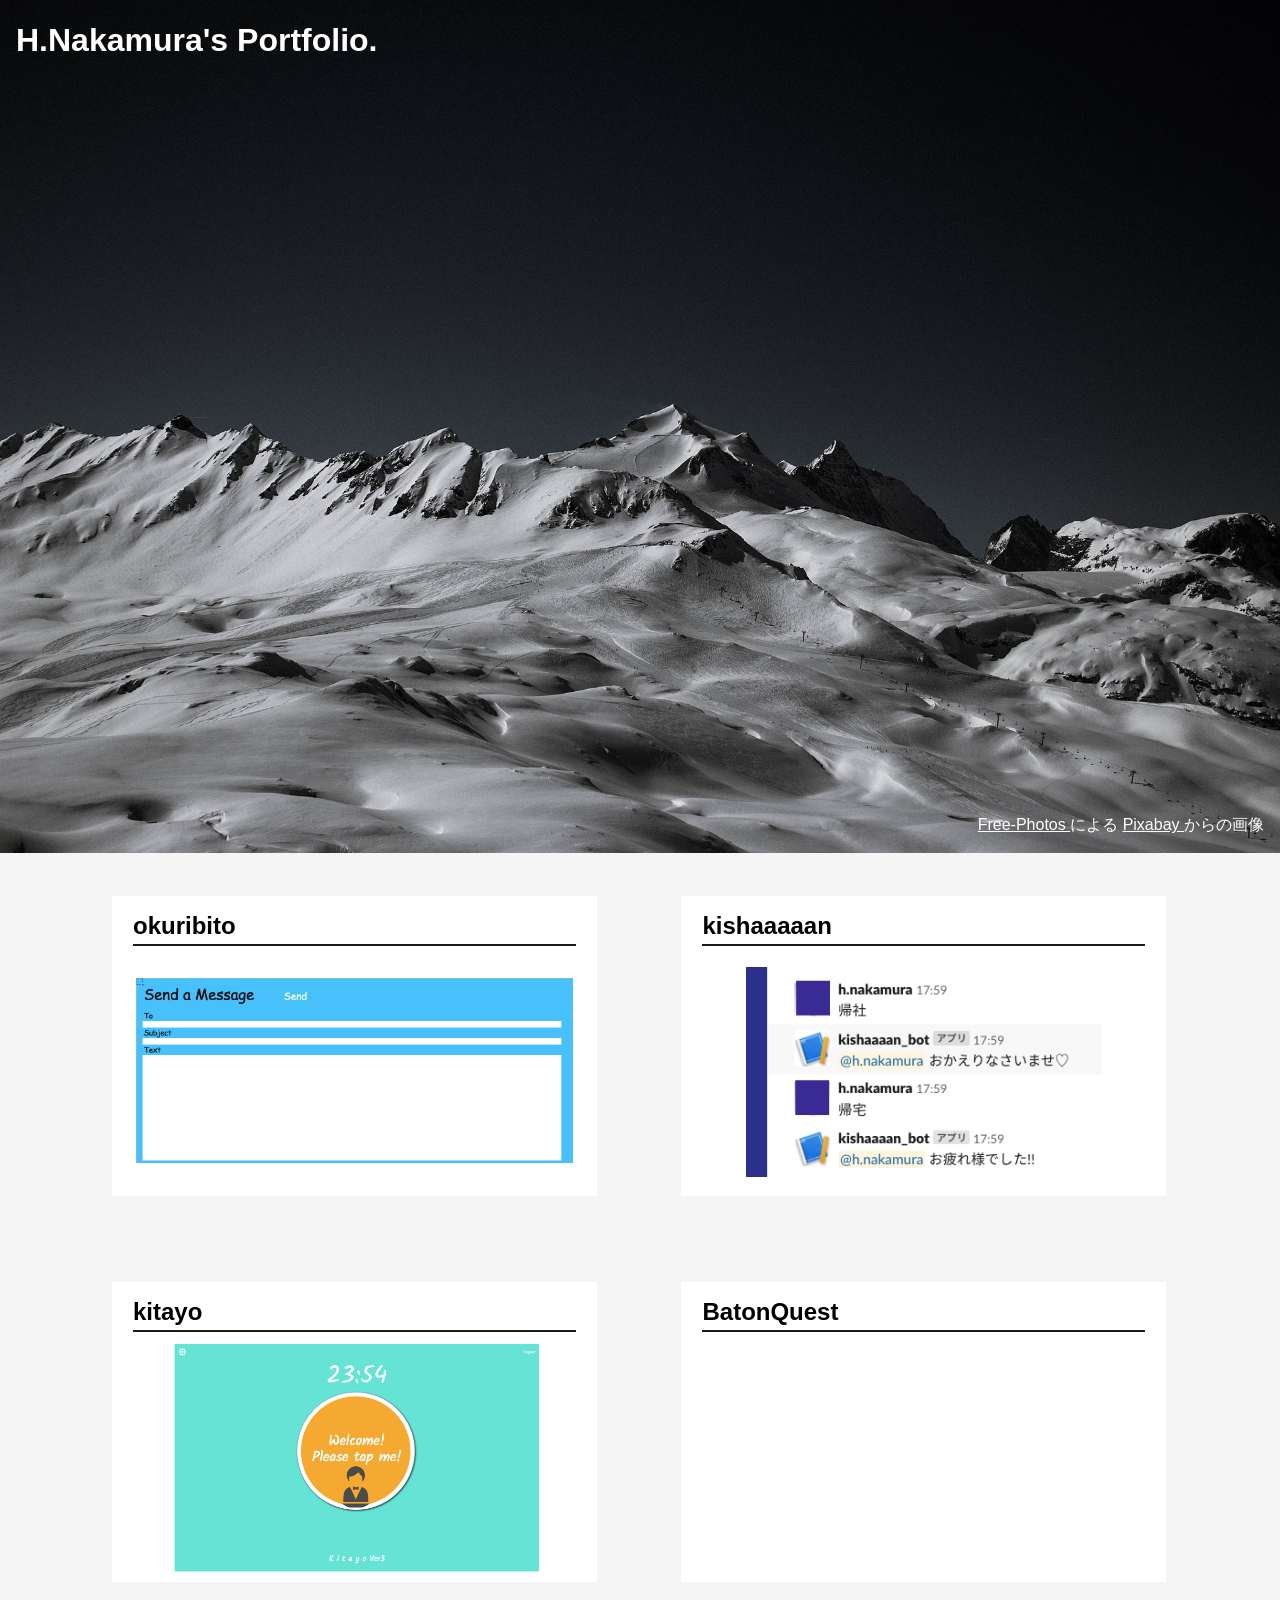
<file: index.html>
<!DOCTYPE html>
<html lang="en" dir="ltr">
  <head>
    <meta charset="utf-8">
    <meta name="viewport" content="width=device-width,initial-scale=1.0">
    <link rel="stylesheet" href="./css/style.css">
    <title>Top</title>
  </head>
  <body>
    <header id="header">
      <h1 id="header-h1">H.Nakamura's Portfolio.</h1>
    </header>
    <section >
      <div class="image-area">
        <img src="./img/mountains_1.jpg" alt="mountains_1.jpg">
        <p class="link-pixabay">
          <a href="https://pixabay.com/ja/users/Free-Photos-242387/?utm_source=link-attribution&amp;utm_medium=referral&amp;utm_campaign=image&amp;utm_content=1245915">
            Free-Photos
          </a>
          による
          <a href="https://pixabay.com/ja/?utm_source=link-attribution&amp;utm_medium=referral&amp;utm_campaign=image&amp;utm_content=1245915">
            Pixabay
          </a>
          からの画像
        </p>
      </div>
    </section>

    <section>
      <div class="product-area">
        <div class="product-contents">
          <p>okuribito</p>
          <img class="img-okuribito"src="./img/okuribito.png" alt="okuribito.png">
        </div>
        <div class="product-contents">
          <p>kishaaaaan</p>
          <img class="img-kishaaaaan" src="./img/kishaaaaan.png" alt="kishaaaaan.png">
        </div>
        <div class="product-contents">
          <p>kitayo</p>
          <img class="img-kitayo" src="./img/kitayo.png" alt="kitayo.png">
        </div>
        <div class="product-contents">
          <p>BatonQuest</p>
        </div>
      </div>
    </section>
    <script type="text/javascript" src="./js/index.js"></script>
  </body>
</html>
</file>
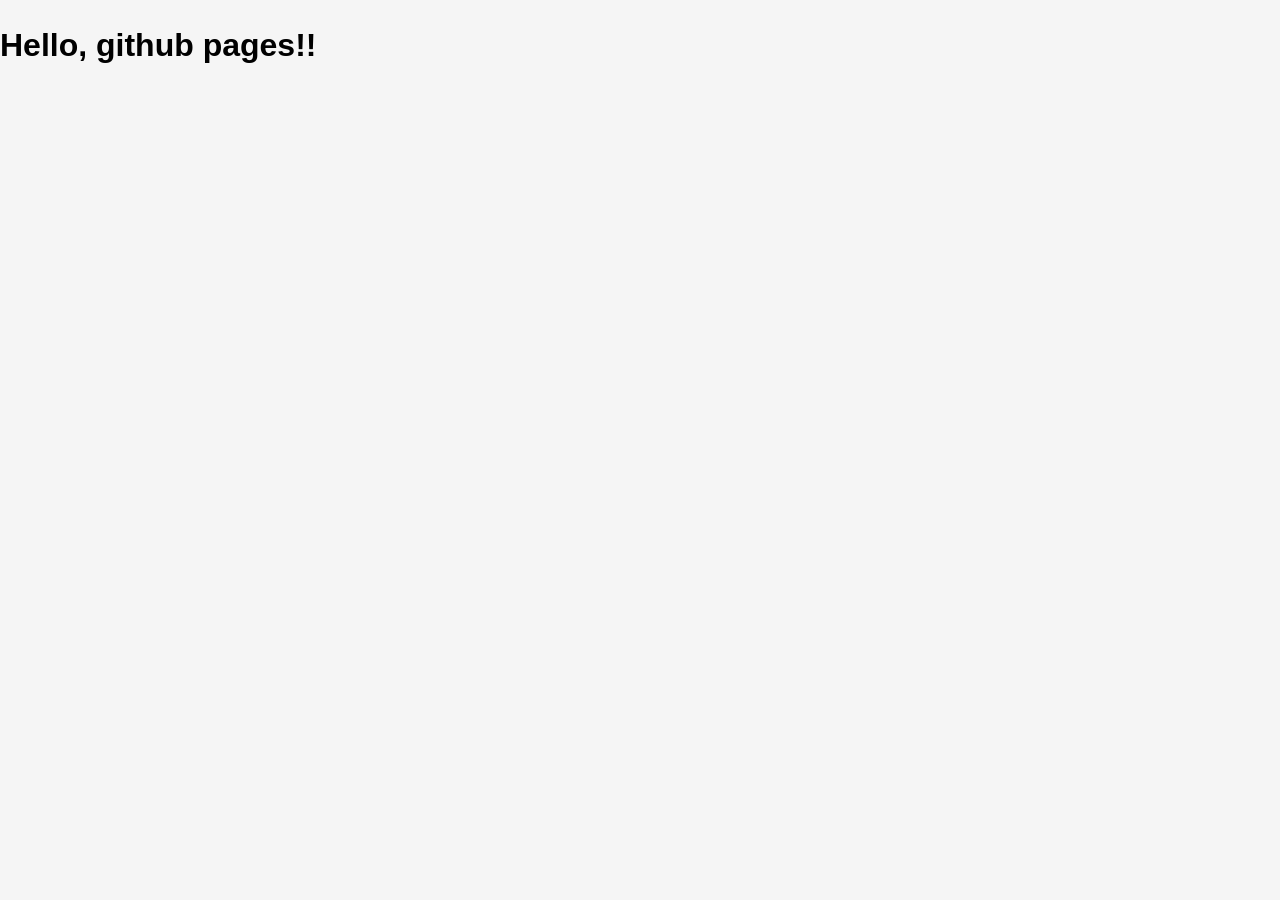
<file: mainPage.html>
<!DOCTYPE html>
<html lang="en" dir="ltr">
  <head>
    <meta charset="utf-8">
    <link rel="stylesheet" href="./css/style.css">
    <title>Top</title>
  </head>
  <body>
    <h1>Hello, github pages!!</h1>
  </body>
</html>
</file>
<file: css/style.css>
@import url(sanitize.css);

body {
  width: auto;
  height: auto;
  background-color: #f5f5f5;
  font-family: sans-serif;
}
header {
  position: fixed;
  z-index: 2;
  width: 100%;
  height: auto;
  background: rgba(0, 0, 0, 0);

}

header h1 {
  color: #ffffff;
  font-size: 2em;
  margin: 0;
  padding: 16px;
}

.header-menu {
  background-color: #ffffff;
  box-shadow: 5px 0px 5px #808080;
  animation-name: fade-in1;
  animation-duration: 0.5s;
  animation-timing-function: ease-out; //アニメーションさせるイージング
  animation-delay: 0s; //アニメーション開始させる時間
  animation-iteration-count:1; //繰り返し回数
  animation-direction:normal; //往復処理をするかどうか
  animation-fill-mode: forwards; /
}

.makeItTransparent {
  animation-name: fade-in2;
  animation-duration: 0.5s;
  animation-timing-function: ease-out; //アニメーションさせるイージング
  animation-delay: 0s; //アニメーション開始させる時間
  animation-iteration-count:1; //繰り返し回数
  animation-direction:normal; //往復処理をするかどうか
  animation-fill-mode: forwards; /
}

.header-h1 {
  color: #1a1a1a;
}

@keyframes fade-in1 {
  0% {background: rgba(0, 0, 0, 0)}
  100% {background: rgba(255, 255, 255, 1.0)}
}

@keyframes fade-in2 {
  0% {background: rgba(255, 255, 255, 1.0)}
  100% {background: rgba(0, 0, 0, 0)}
}

img {
  width: 100%;
}

.image-area {
  position: relative;
  margin: 0;
  padding: 0;
}
.link-pixabay {
  color: #ffffff;
  font-size: 1em;
  z-index: 2;
  position: absolute;
  bottom: 0px;
  right: 0px;
  margin: 16px;
}

.link-pixabay a {
  color: #ffffff;
  font-size: 1em;
}

.product-area {
  width: 1136px;
  height: auto;
  margin: 0;
  padding: 0;
  position: relative;
  left: 50%;
  transform: translateX(-50%);
}
.product-contents {
  width: 485px;
  height: 300px;
  background-color: #ffffff;
  display: inline-block;
  margin: 43px 40px;

}

.product-contents p {
  font-size: 1.5em;
  font-weight: bold;
  margin: 12px 21px;
  padding: 0;
  border-bottom: solid 2px #1a1a1a;
}

.product-contents img {
  padding: 0;
  display: block;
}

.img-okuribito {
  margin: 32px auto;
  width: 90%;
  height: auto;
}

.img-kishaaaaan {
  margin: 21px auto;
  width: auto;
  height: 70%;

}

.img-kitayo {
  margin: auto;
  width: 76%;
  height: auto;

}

.product-contents:hover {
    box-shadow: 0px 0px 5px #c0c0c0;
}

@media only screen and (max-width: 768px) {
  header h1 {
    font-size: 1.5em;
    padding: 8px;
  }
  .link-pixabay {
    font-size: 0.7em;
  }
  .link-pixabay a {
    font-size: 0.7em;
  }

  .product-area {
    width: 100%;
  }

  .product-contents {
    width: 100%;
    height: 60vw;
    margin: 16px 0;
  }

  .product-contents p {
    font-size: 1em;
  }
}
</file>
